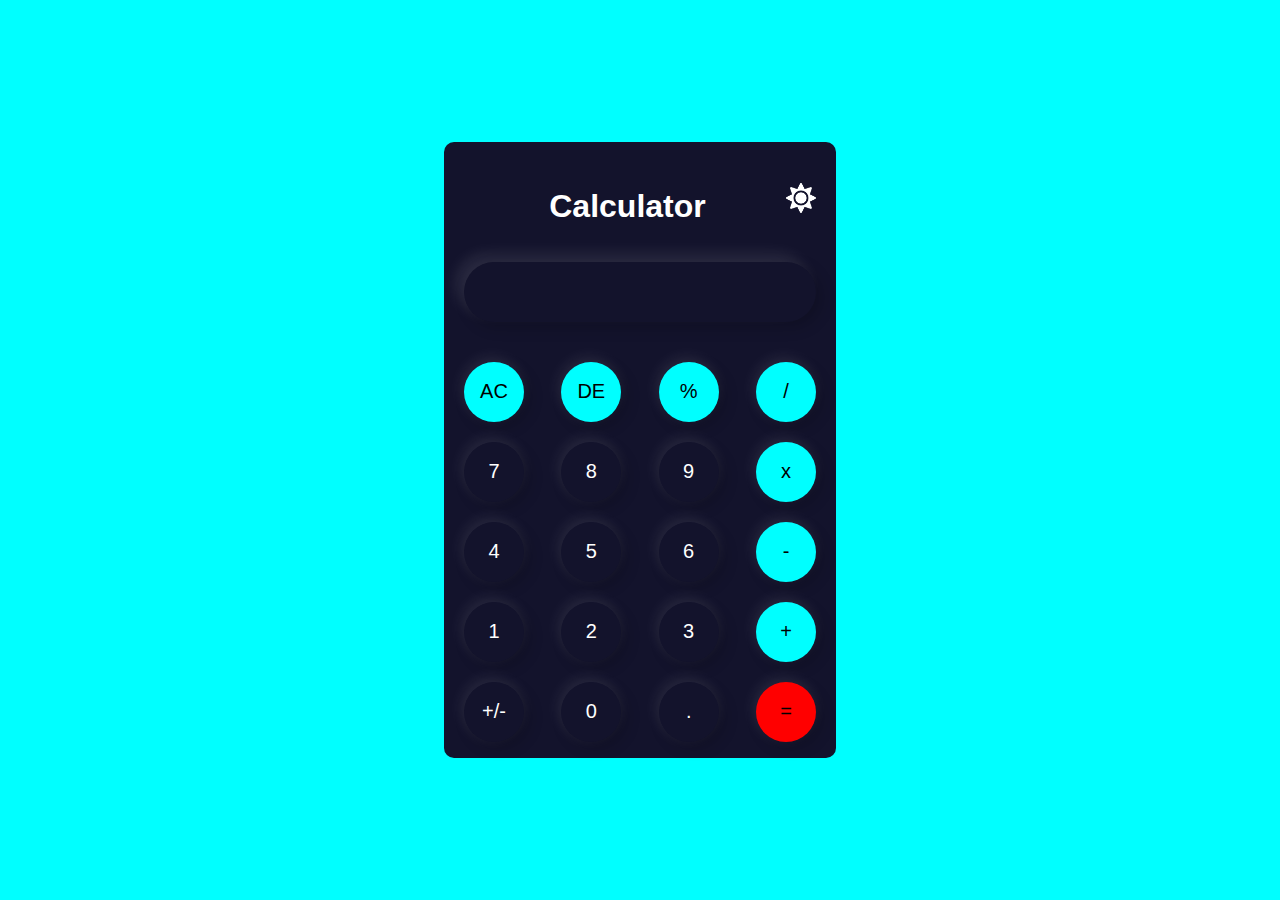
<file: index.html>
<html lang="en">
  <head>
    <meta charset="UTF-8" />
    <meta http-equiv="X-UA-Compatible" content="IE=edge" />
    <meta name="viewport" content="width=device-width, initial-scale=1.0" />
    <link
      rel="website icon"
      href="https://imgs.search.brave.com/rRj5NjYu1itppsuqlKW9lJVWKwyScBVJYATORzzl4XA/rs:fit:500:0:0/g:ce/aHR0cHM6Ly9jZG4w/Lmljb25maW5kZXIu/Y29tL2RhdGEvaWNv/bnMvQW5kcm9pZC1S/Mi1wbmcvNTEyL0Nh/bGN1bGF0b3ItQW5k/cm9pZC1SLnBuZw"
      type="webp"
    />
    <link rel="stylesheet" href="style.css" />
    <title>Calculator</title>
  </head>
  <body>
    <div class="container">
      <div class="Calc">
        <form>
          <img src="icon/dark theme icon/sun.webp" alt="image" id="icon" />
          <h1>Calculator</h1>
          <div class="display">
            <input type="text" name="display" />
          </div>
          <div>
            <input
              type="button"
              value="AC"
              onclick="display.value = '' "
              class="firstRow"
            />
            <input
              type="button"
              value="DE"
              onclick="display.value = display.value.toString().slice(0, -1)"
              class="firstRow"
            />
            <input
              type="button"
              value="%"
              onclick="display.value += '%' "
              class="firstRow"
            />
            <input
              type="button"
              value="/"
              onclick="display.value += '/' "
              class="firstRow"
            />
          </div>
          <div>
            <input type="button" value="7" onclick="display.value += '7' " />
            <input type="button" value="8" onclick="display.value += '8' " />
            <input type="button" value="9" onclick="display.value += '9' " />
            <input
              type="button"
              value="x"
              onclick="display.value += '*' "
              class="lastColumn"
            />
          </div>
          <div>
            <input type="button" value="4" onclick="display.value += '4' " />
            <input type="button" value="5" onclick="display.value += '5' " />
            <input type="button" value="6" onclick="display.value += '6' " />
            <input
              type="button"
              value="-"
              onclick="display.value += '-' "
              class="lastColumn"
            />
          </div>
          <div>
            <input type="button" value="1" onclick="display.value += '1' " />
            <input type="button" value="2" onclick="display.value += '2' " />
            <input type="button" value="3" onclick="display.value += '3' " />
            <input
              type="button"
              value="+"
              onclick="display.value += '+' "
              class="lastColumn"
            />
          </div>
          <div>
            <input
              type="button"
              value="+/-"
              id="intake"
              onclick="display.value = eval(0-display.value) "
            />
            <input type="button" value="0" onclick="display.value += '0' " />
            <input type="button" value="." onclick="display.value += '.' " />
            <input
              type="button"
              value="="
              id="equal"
              onclick="display.value = eval(display.value) "
            />
          </div>
        </form>
      </div>
    </div>
    <script>
      var icon = document.getElementById("icon");
      icon.onclick = function () {
        document.body.classList.toggle("light-theme");
        if (document.body.classList.contains("light-theme")) {
          icon.src = "icon/dark theme icon/moon.webp";
        } else {
          icon.src = "icon/dark theme icon/sun.webp";
        }
      };

      const display = document.getElementsByTagName("input")[0];

      document.addEventListener("keydown", (e) => {
        if (e.key === "Enter" && e.ctrlKey) {
          display.value = eval(0 - eval(display.value));
          return;
        }
        if (e.key === "Enter" || e.key === "=") {
          display.value = eval(display.value);
          return;
        }

        for (let i = 0; i < 10; i++) {
          if (e.key === `${i}`) {
            display.value += `${i}`;
            return;
          }
        }

        if (e.ctrlKey && e.key === "Backspace") {
          display.value = "";
          return;
        }

        if (e.key === "Backspace") {
          display.value = display.value.toString().slice(0, -1);
          return;
        }
        if (e.key === "+") {
          display.value += "+";
          return;
        }
        if (e.key === "-") {
          display.value += "-";
          return;
        }
        if (e.key === "/") {
          display.value += "/";
          return;
        }
        if (e.key === "*") {
          display.value += "*";
          return;
        }
        if (e.key === "%") {
          display.value += "%";
          return;
        }
        if (e.key === ".") {
          display.value += ".";
          return;
        }
      });
    </script>
  </body>
</html>
</file>
<file: style.css>
.container{
    margin: 0;
    padding: 0;
    box-sizing: border-box;
    font-family: Verdana, Geneva, Tahoma, sans-serif;
}
:root{
   --primary-color: rgb(19, 19, 44);
   --seconary-color: white;
   --tertiary-color: black;
   --quatarnary-color: cyan;
}
.light-theme{
    --primary-color:white;
    --seconary-color:black;
    --tertiary-color:white;
    --quatarnary-color: orange;
}
#icon{
    width: 30px;
    cursor: pointer;
    z-index: 3;
}

#icon :hover {
     cursor: pointer;
}
.container{
    width: 100%;
    height: 100%;
    background: var(--quatarnary-color);
    display: flex;
    align-items: center;
    justify-content: center;
}
.Calc{
    margin: 10px;
    height: 36rem;
    width: 22rem;
    background-color:var(--primary-color);
    padding: 20px;
    border-radius: 10px;
}
.Calc form {
    width: 100%;
}
.Calc form div {
    width: 100%;
    display: flex;
    padding: 10px 0;
    justify-content: space-between;
}
.Calc form input{
    border: 0;
    outline: 0;
    width: 60px;
    height: 60px;
    border-radius: 50%;
    box-shadow: -2px -4px 15px rgba(255, 255, 255, 0.1), 5px 5px 15px rgba(0, 0, 0, 0.2);
    background: transparent;
    font-size: 20px;
    color:var(--seconary-color);
    cursor: pointer;
    transition: .5s;
}
.Calc form input[type = button]:hover{
    transform: scale(1.1);
    background-color:var(--tertiary-color);
    color:var(--seconary-color);
    
}
form .display{
    display: flex;
    justify-content: flex-end;
    margin: 20px 0;
}
form .display input{
    text-align: center;
    flex: 1;
    border-radius: 50px;
    font-size: 45px;
    box-shadow:-8px -8px 15px rgba(255, 255, 255, 0.1), 5px 5px 15px rgba(0, 0, 0, 0.2);
}
#equal{
    color: black;
    background-color: red;
}
form input.firstRow, form input.lastColumn{
    background-color: var(--quatarnary-color);
    color: black;
}
form h1{
    color:var(--seconary-color);
    text-align: center;
    padding: 5px;
    border-radius: 10px;

}
#icon{
    float: right;
}
body {
    margin: 0;
}

@media screen and (max-width : 640px) {
    .Calc {
        width: 100vw;
        height: 100vh;
        margin: 0;
        padding: 0 20px;
        border-radius: 0;
    }

    form h1 {
        margin-top: 80px;
        margin-bottom: 20px;
    }
}
</file>
